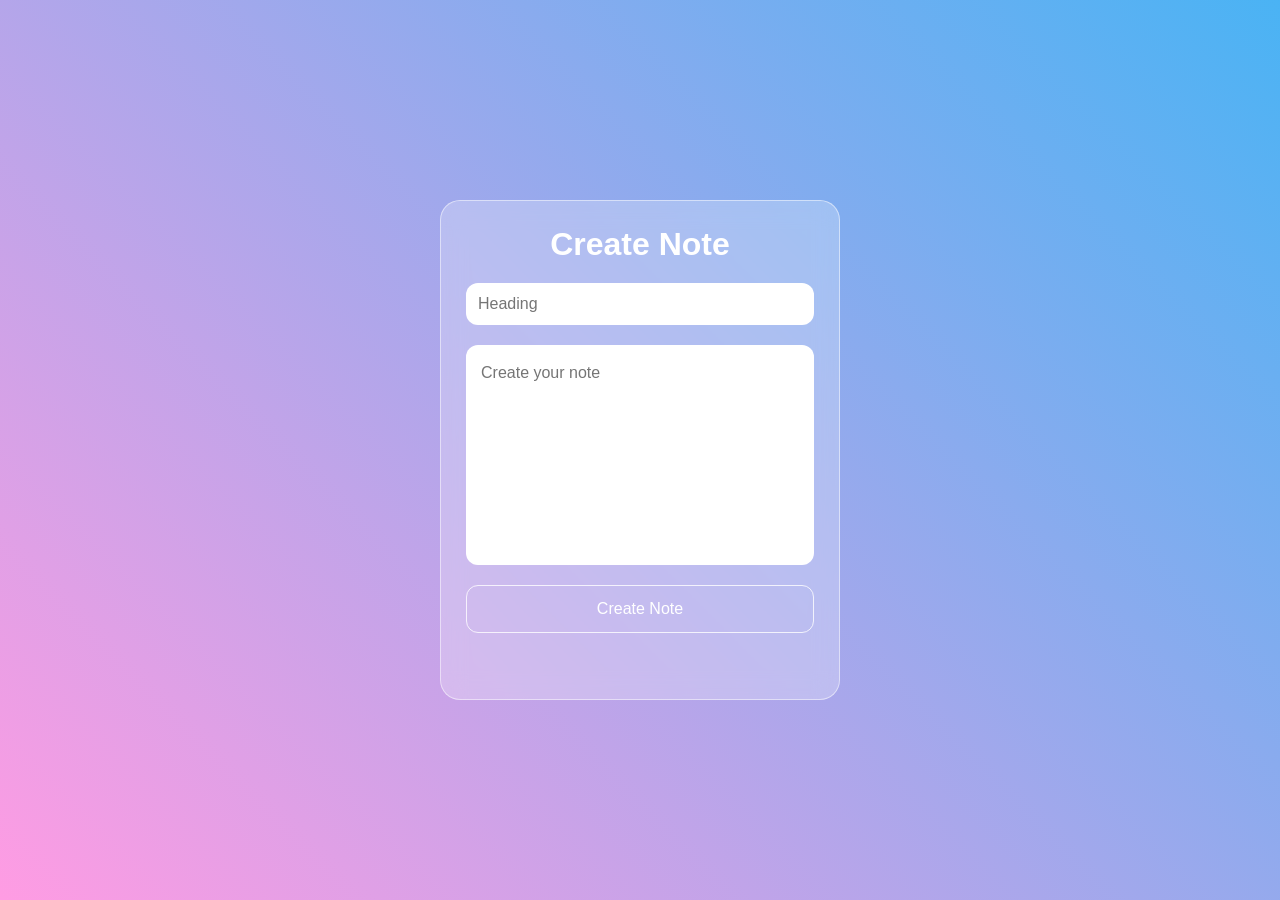
<file: pages/createNotes/createNotes.html>
<!doctype html>
<html lang="en">
  <head>
    <meta charset="UTF-8" />
    <meta name="viewport" content="width=device-width, initial-scale=1.0" />
    <link rel="stylesheet" href="style.css" />
    <title>Create Note</title>
  </head>
  <body>
    <div class="create-notes-container">
      <div class="heading">Create Note</div>
      <input
        maxlength="20"
        type="text"
        placeholder="Heading"
        class="create-note-heading"
      />
      <textarea
        maxlength="500"
        placeholder="Create your note"
        class="create-note-input"
      ></textarea>

      <div class="create-note-button">Create Note</div>
    </div>
    <script src="./index.js"></script>
  </body>
</html>
</file>
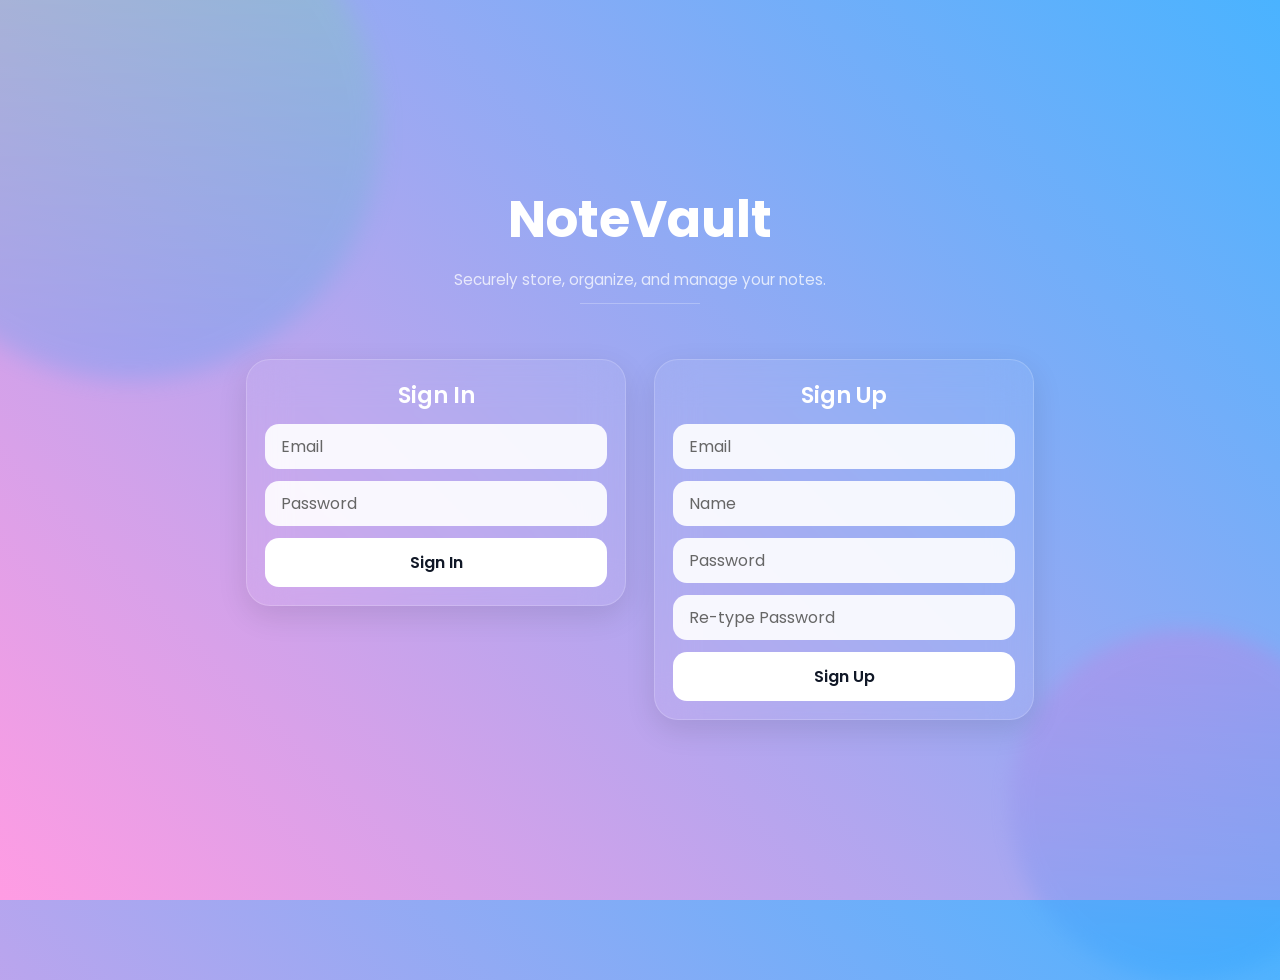
<file: pages/dashboard/dashboard.html>
<!doctype html>
<html lang="en">
  <head>
    <meta charset="UTF-8" />
    <meta name="viewport" content="width=device-width, initial-scale=1.0" />
    <link rel="preconnect" href="https://fonts.googleapis.com" />
    <link rel="preconnect" href="https://fonts.gstatic.com" crossorigin />
    <link
      href="https://fonts.googleapis.com/css2?family=Poppins:wght@400;700&display=swap"
      rel="stylesheet"
    />
    <link rel="stylesheet" href="style.css" />
    <title>Dashboard</title>
  </head>
  <body>
    <nav>
      <div class="left-nav">
        <div class="logo">NoteVault</div>
        <div class="welcome"></div>
      </div>

      <div class="nav-controls">
        <div class="new-note">+ New Note</div>
        <div class="logout">Logout</div>
      </div>
    </nav>
    <main>
      <div class="section-heading">Your Notes</div>

      <div class="card-container"></div>
    </main>
    <script src="./index.js"></script>
  </body>
</html>
</file>
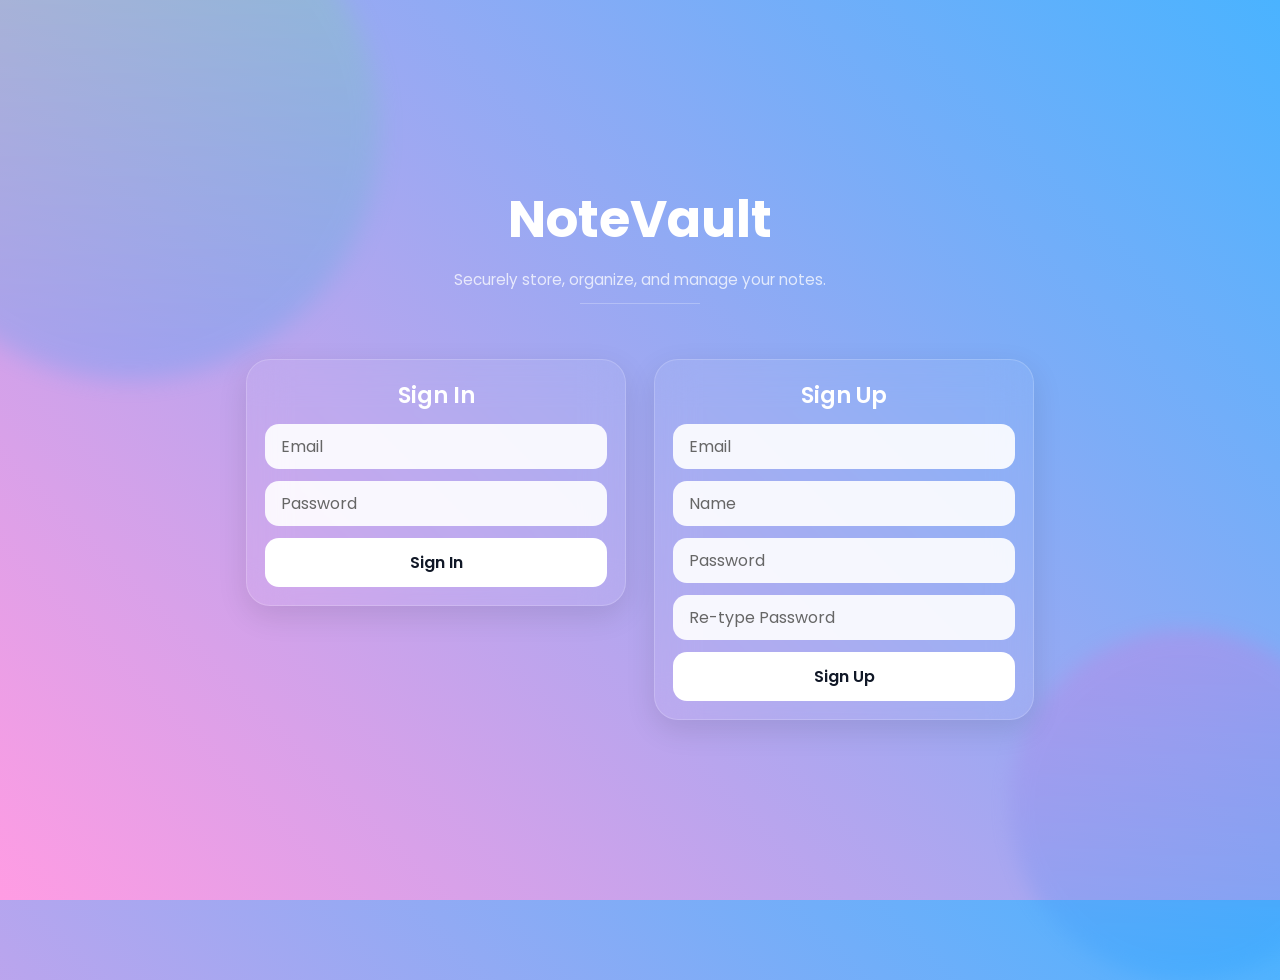
<file: pages/signInsignUp/authenticate.html>
<!doctype html>
<html lang="en">
  <head>
    <meta charset="UTF-8" />
    <meta http-equiv="X-UA-Compatible" content="IE=edge" />
    <meta name="viewport" content="width=device-width, initial-scale=1.0" />
    <link rel="preconnect" href="https://fonts.gstatic.com" />
    <link
      href="https://fonts.googleapis.com/css2?family=Poppins:wght@400;700&display=swap"
      rel="stylesheet"
    />
    <link rel="stylesheet" href="style.css" />
    <title>NoteVault</title>
  </head>
  <body>
    <div class="hero-section">
      <h1>NoteVault</h1>
      <p>Securely store, organize, and manage your notes.</p>
      <div class="hero-divider"></div>
    </div>
    <div class="form-container">
      <form class="signin-form">
        <div class="form-heading">Sign In</div>
        <input class="signin-email" type="text" placeholder="Email" />
        <input class="signin-password" type="password" placeholder="Password" />
        <button type="submit">Sign In</button>
      </form>
      <form class="signup-form">
        <div class="form-heading">Sign Up</div>
        <input class="signup-email" type="text" placeholder="Email" />
        <input class="signup-name" type="text" placeholder="Name" />
        <input class="signup-password" type="password" placeholder="Password" />
        <input
          class="signup-retyped-password"
          type="password"
          placeholder="Re-type Password"
        />
        <button type="submit">Sign Up</button>
      </form>
    </div>

    <!-- cicles -->
    <div class="circle1"></div>
    <div class="circle2"></div>

    <!-- js -->
    <script src="./index.js"></script>
  </body>
</html>
</file>
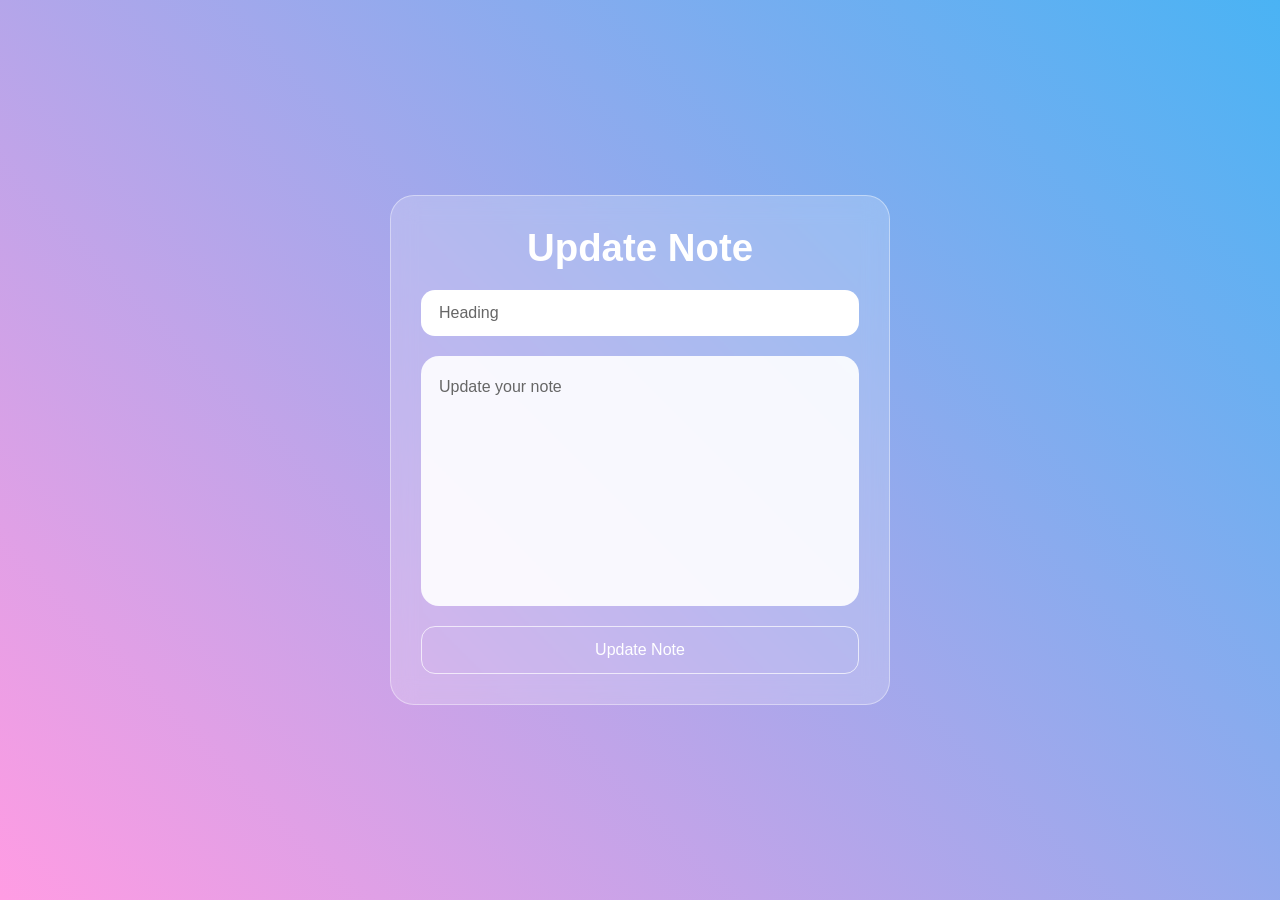
<file: pages/updateNotes/updateNotes.html>
<!doctype html>
<html lang="en">
  <head>
    <meta charset="UTF-8" />
    <meta name="viewport" content="width=device-width, initial-scale=1.0" />
    <link rel="stylesheet" href="style.css" />
    <title>Update Note</title>
  </head>
  <body>
    <div class="create-notes-container">
      <div class="heading">Update Note</div>
      <input
        maxlength="20"
        type="text"
        placeholder="Heading"
        class="create-note-heading"
      />
      <textarea
        placeholder="Update your note"
        class="create-note-input"
      ></textarea>
      <div class="create-note-button">Update Note</div>
    </div>
    <script src="./index.js"></script>
  </body>
</html>
</file>
<file: pages/createNotes/style.css>
* {
  margin: 0;
  padding: 0;
  box-sizing: border-box;
  font-family: "Poppins", sans-serif;
  color: white;
}

body {
  min-height: 100vh;
  width: 100%;
  background: linear-gradient(45deg, #ff9ce3, #4ab3f4);

  display: flex;
  justify-content: center;
  align-items: center;

  /* opacity: 0; */
  transition: opacity 0.8s ease;
}
/* 
.visible {
  opacity: 1;
} */

.create-notes-container {
  width: 400px;
  min-height: 500px;

  padding: 25px;

  border-radius: 20px;

  background: rgba(255, 255, 255, 0.25);
  border: 1px solid rgba(255, 255, 255, 0.5);

  backdrop-filter: blur(12px);
  -webkit-backdrop-filter: blur(12px);

  display: flex;
  flex-direction: column;
  gap: 20px;
}

.heading {
  font-size: 2rem;
  font-weight: 700;
  text-align: center;
}

.create-note-heading {
  width: 100%;
  padding: 12px;

  border: none;
  border-radius: 12px;

  color: #111;
  font-size: 1rem;
}

.create-note-heading:focus {
  outline: none;
}

.create-note-input {
  width: 100%;
  height: 220px;

  padding: 15px;

  border: none;
  border-radius: 12px;

  color: #111;
  font-size: 1rem;
  line-height: 1.6;

  resize: none;
}

.create-note-input:focus {
  outline: none;
}

.create-note-button {
  width: 100%;

  padding: 14px;

  border-radius: 12px;

  border: 1px solid rgba(255, 255, 255, 0.8);

  text-align: center;
  cursor: pointer;

  transition: all 0.2s ease;
}

.create-note-button:hover {
  transform: translateY(-2px);
  background: rgba(255, 255, 255, 0.15);
}

.create-note-button:active {
  transform: translateY(0);
}

/* Mobile */

@media (max-width: 768px) {
  body {
    padding: 20px;
  }

  .create-notes-container {
    width: 100%;
    max-width: 420px;
    min-height: auto;
  }

  .heading {
    font-size: 1.8rem;
  }

  .create-note-input {
    height: 180px;
  }
}
</file>
<file: pages/dashboard/style.css>
* {
  margin: 0;
  padding: 0;
  box-sizing: border-box;
  font-family: "Poppins", sans-serif;
}

body {
  min-height: 100vh;
  width: 100%;
  background: linear-gradient(135deg, #d9a7ff, #73b9ff);
  color: white;

  opacity: 0;
  transition: opacity 0.8s ease;
}

.visible {
  opacity: 1;
}

/* NAVBAR */

nav {
  width: 100%;
  height: 90px;

  padding: 0 1rem;

  display: flex;
  justify-content: space-between;
  align-items: center;

  border-bottom: 1px solid rgba(255, 255, 255, 0.15);
}

.left-nav {
  display: flex;
  flex-direction: column;
}

.logo {
  font-size: 1.1rem;
  font-weight: 700;
  opacity: 0.9;
}

.welcome {
  font-size: 2.5rem;
  font-weight: 700;
  line-height: 1.2;
  margin-top: 6px;
}

.nav-controls {
  display: flex;
  gap: 16px;
}

.new-note,
.logout {
  min-width: 140px;

  padding: 14px 24px;

  display: flex;
  align-items: center;
  justify-content: center;
}

.new-note {
  background: white;
  color: #111;
  font-weight: 600;
}

.logout {
  border: 1px solid rgba(255, 255, 255, 0.7);
}

.new-note:hover,
.logout:hover {
  transform: translateY(-2px);
  box-shadow: 0 8px 20px rgba(0, 0, 0, 0.12);
}

/* MAIN */

main {
  width: 100%;
  padding: 0 80px 60px;
}

.section-heading {
  font-size: 1.4rem;
  font-weight: 600;

  padding-bottom: 12px;

  border-bottom: 1px solid rgba(255, 255, 255, 0.15);

  margin-bottom: 30px;
}

/* CARD GRID */

.card-container {
  display: grid;
  grid-template-columns: repeat(auto-fill, minmax(360px, 1fr));

  gap: 24px;
}

/* CARD */

.card {
  min-height: 180px;

  padding: 20px;

  border-radius: 24px;

  background: rgba(255, 255, 255, 0.18);

  border: 1px solid rgba(255, 255, 255, 0.4);

  backdrop-filter: blur(12px);
  -webkit-backdrop-filter: blur(12px);

  transition: all 0.25s ease;
}

.card:hover {
  transform: translateY(-4px);

  border-color: rgba(255, 255, 255, 0.65);

  box-shadow: 0 16px 40px rgba(0, 0, 0, 0.18);
}

.card-header {
  display: flex;
  justify-content: space-between;
  align-items: flex-start;

  margin-bottom: 15px;
}

.card-heading {
  font-size: 1.25rem;
  font-weight: 700;

  color: white;

  max-width: 75%;

  word-break: break-word;
  opacity: 1;
}

/* ACTIONS */

.card-actions {
  display: flex;
  gap: 12px;
  align-items: center;
}

.edit-note {
  width: 22px;
  height: 22px;

  cursor: pointer;
}

.edit-note img {
  width: 100%;
  height: 100%;
}

.delete-note {
  cursor: pointer;
  font-size: 1.2rem;

  transition: transform 0.2s ease;
}

.delete-note:hover {
  transform: scale(1.15);
}

/* CONTENT */

.card-content {
  font-size: 0.95rem;
  line-height: 1.7;

  word-break: break-word;

  color: rgba(255, 255, 255, 0.85);

  overflow: hidden;

  display: -webkit-box;
  line-clamp: 6;
  -webkit-box-orient: vertical;

  opacity: 0.85;
}

.card {
  display: flex;
  flex-direction: column;
}

/* RESPONSIVE */

@media (max-width: 768px) {
  nav {
    padding: 20px;
    flex-direction: column;
    align-items: flex-start;
    gap: 20px;
  }

  .welcome {
    font-size: 2.5rem;
  }

  .nav-controls {
    width: 100%;
    flex-direction: column;
    gap: 12px;
  }

  .new-note,
  .logout {
    width: 100%;
    text-align: center;
  }

  main {
    padding: 0 20px 40px;
  }

  .card-container {
    grid-template-columns: 1fr;
  }
}
</file>
<file: pages/signInsignUp/style.css>
* {
  margin: 0;
  padding: 0;
  box-sizing: border-box;
  font-family: "Poppins", sans-serif;
}

body {
  height: 100vh;
  width: 100%;

  background: linear-gradient(45deg, #ff9ce3, #4ab3ff);

  overflow: hidden;

  opacity: 0;
  transition: opacity 1s ease;

  display: flex;
  flex-direction: column;
  align-items: center;
  justify-content: center;

  position: relative;
}

.visible {
  opacity: 1;
}

/* HERO */

.hero-section {
  text-align: center;

  margin-bottom: 25px;

  color: white;
}

.hero-section h1 {
  font-size: 3.2rem;
  font-weight: 700;
}

.hero-section p {
  margin-top: 10px;
  margin-bottom: 10px;

  font-size: 0.95rem;

  opacity: 0.75;
}

.hero-divider {
  width: 120px;
  height: 1px;

  background: rgba(255, 255, 255, 0.25);

  margin: 12px auto 30px;
}

/* BACKGROUND CIRCLES */

.circle1,
.circle2 {
  position: absolute;
  z-index: -5;
}

.circle1 {
  width: 500px;
  height: 500px;

  border-radius: 50%;

  background: linear-gradient(180deg, #97ff57 0%, #0d99ff 100%);

  filter: blur(12px);

  left: -120px;
  top: -120px;

  opacity: 0.2;
}

.circle2 {
  width: 350px;
  height: 350px;

  border-radius: 50%;

  background: linear-gradient(180deg, #ff57d0 0%, #0d99ff 100%);

  filter: blur(10px);

  right: -80px;
  bottom: -80px;

  opacity: 0.2;
}

/* FORM CONTAINER */

.form-container {
  width: 100%;
  max-width: 1200px;

  display: flex;
  justify-content: center;
  align-items: flex-start;

  gap: 28px;
}

/* FORMS */

.signin-form,
.signup-form {
  width: 380px;

  background: rgba(255, 255, 255, 0.06);

  backdrop-filter: blur(20px);
  -webkit-backdrop-filter: blur(20px);

  border: 1px solid rgba(255, 255, 255, 0.18);

  box-shadow: 0 10px 30px rgba(0, 0, 0, 0.1);

  border-radius: 24px;

  padding: 18px;
  transition: all 0.3s ease;
}

.signin-form:hover,
.signup-form:hover {
  transform: translateY(-3px);
}

/* HEADING */

.form-heading {
  text-align: center;

  color: white;

  font-size: 1.4rem;
  font-weight: 600;

  margin-bottom: 12px;
}

/* INPUTS */

form input {
  width: 100%;

  margin-bottom: 12px;

  padding: 10px 16px;

  border: none;

  border-radius: 14px;

  background: rgba(255, 255, 255, 0.9);

  color: #111827;

  font-size: 1rem;
}

form input::placeholder {
  color: #666;
}

form input:focus {
  outline: 2px solid rgba(255, 255, 255, 0.5);
}

/* BUTTONS */

form button {
  width: 100%;

  padding: 12px;

  border: none;

  border-radius: 14px;

  background: white;

  color: #111827;

  font-size: 1rem;
  font-weight: 600;

  cursor: pointer;

  transition: all 0.25s ease;
}

form button:hover {
  transform: translateY(-2px);

  box-shadow: 0 8px 20px rgba(0, 0, 0, 0.15);
}

form button:active {
  transform: scale(0.98);
}

/* RESPONSIVE */

@media (max-width: 900px) {
  body {
    min-height: 100vh;
    height: auto;

    overflow-y: auto;
    overflow-x: hidden;

    justify-content: flex-start;

    padding: 30px 15px;
  }

  .hero-section {
    margin-bottom: 20px;
  }

  .hero-section h1 {
    font-size: 2.2rem;
  }

  .hero-section p {
    font-size: 0.9rem;
  }

  .hero-divider {
    width: 80px;
    margin: 10px auto 20px;
  }

  .form-container {
    flex-direction: column;
    align-items: center;
    gap: 20px;
  }

  .signin-form,
  .signup-form {
    width: 100%;
    max-width: 360px;
    padding: 18px;
  }

  .form-heading {
    font-size: 1.4rem;
    margin-bottom: 10px;
  }

  form input {
    padding: 12px 14px;
    margin-bottom: 10px;
    font-size: 0.95rem;
  }

  form button {
    padding: 12px;
    font-size: 0.95rem;
  }

  .circle1 {
    width: 220px;
    height: 220px;

    left: -100px;
    top: -80px;

    opacity: 0.12;
  }

  .circle2 {
    width: 180px;
    height: 180px;

    right: -80px;
    bottom: -60px;

    opacity: 0.12;
  }
}
</file>
<file: pages/updateNotes/style.css>
* {
  margin: 0;
  padding: 0;
  box-sizing: border-box;
  font-family: "Poppins", sans-serif;
  color: white;
}
.poppins-regular {
  font-family: "Poppins", sans-serif;
  font-weight: 400;
  font-style: normal;
}

.poppins-bold {
  font-family: "Poppins", sans-serif;
  font-weight: 700;
  font-style: normal;
}

body {
  min-height: 100vh;
  width: 100%;
  background: linear-gradient(45deg, #ff9ce3, #4ab3f4);
  overflow-x: hidden;
  transition: opacity 1s ease;
  display: flex;
  justify-content: center;
  align-items: center;
}

.create-notes-container {
  width: 500px;

  background: rgba(255, 255, 255, 0.2);
  border: 1px solid rgba(255, 255, 255, 0.4);

  backdrop-filter: blur(12px);
  -webkit-backdrop-filter: blur(12px);

  border-radius: 24px;

  padding: 30px;

  display: flex;
  flex-direction: column;
  gap: 20px;
}

.heading {
  font-size: 2.4rem;
  font-weight: 700;
  text-align: center;
}

.create-note-input {
  width: 100%;

  min-height: 250px;

  padding: 18px;

  border: none;
  border-radius: 18px;

  color: #111;

  resize: none;

  font-size: 1rem;
  line-height: 1.6;

  background: rgba(255, 255, 255, 0.9);
}

.create-note-heading {
  width: 100%;

  padding: 14px 18px;

  border: none;
  border-radius: 14px;

  color: #111;

  font-size: 1rem;
}

.create-note-input:focus,
.create-note-heading:focus {
  outline: none;
}

.create-note-heading::placeholder,
.create-note-input::placeholder {
  color: #666;
}

.create-note-button {
  width: 100%;

  padding: 14px;

  border-radius: 14px;

  border: 1px solid rgba(255, 255, 255, 0.7);

  text-align: center;

  cursor: pointer;

  transition: 0.25s ease;
}

.create-note-button:hover {
  background: rgba(255, 255, 255, 0.15);
  transform: translateY(-2px);
}

.create-note-button:hover {
  transform: translateY(-2px);
  background: rgba(255, 255, 255, 0.15);
}

@media (max-width: 768px) {
  body {
    padding: 20px;
  }

  .create-notes-container {
    width: 100%;
    padding: 24px;
  }

  .heading {
    font-size: 2rem;
  }

  .create-note-input {
    min-height: 180px;
  }
}
</file>
